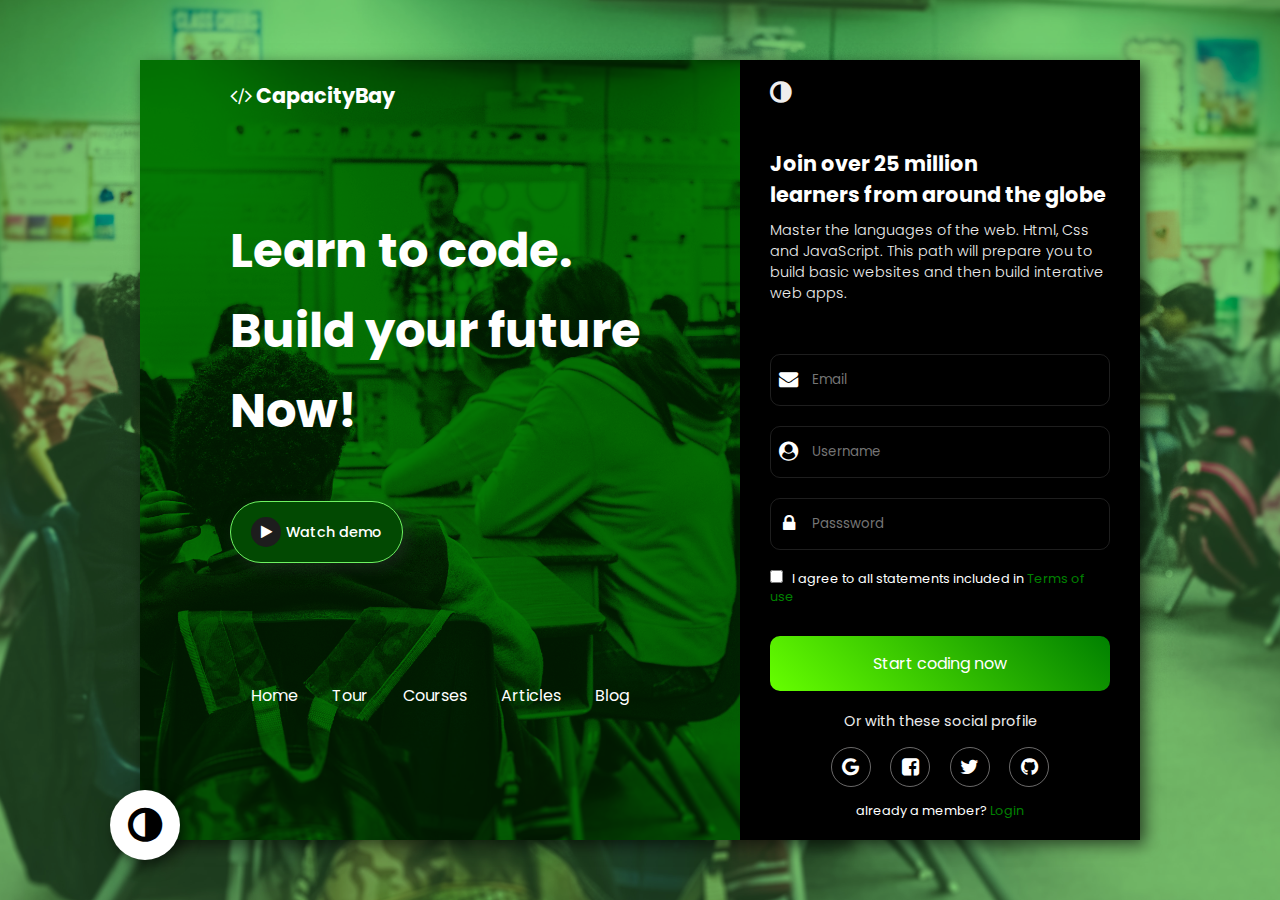
<file: index.html>
<!DOCTYPE html>
<html lang="en">
  <head>
    <meta charset="UTF-8" />
    <meta http-equiv="X-UA-Compatible" content="IE=edge" />
    <meta name="viewport" content="width=device-width, initial-scale=1.0" />
    <title>Beautiful Form</title>
    <link
      rel="stylesheet"
      href="https://cdnjs.cloudflare.com/ajax/libs/font-awesome/4.7.0/css/font-awesome.min.css"
    />
    <link rel="stylesheet" href="style.css" />
  </head>
  <body>
    <div class="ytvideo">
        <div class="close">
            <i class="fa fa-times"></i>
        </div>
        <iframe width="560" height="315" src="https://www.youtube.com/embed/Ky_aUrzArt4" title="YouTube video player" frameborder="0" allow="accelerometer; clipboard-write; encrypted-media; gyroscope; picture-in-picture" allowfullscreen></iframe>
      </div>
      <div class="container">
    <div class="wrapper">
      <!-- background section  -->
      <div class="input-con">
        <div class="row">
          <div class="logo"><i class="fa fa-code"></i> CapacityBay</div>

          <div class="learnto">
            <h1>
              Learn to code. <br />
              Build your future <br />
              Now!
            </h1>
            <div class="play-btn">
              <div class="icon-con">
                <i class="fa fa-play"></i>
              </div>
              <span>Watch demo</span>
            </div>
          </div>
          <nav>
            <ul>
              <li><a href="#">Home</a></li>
              <li><a href="#">Tour</a></li>
              <li><a href="#">Courses</a></li>
              <li><a href="#">Articles</a></li>
              <li><a href="#">Blog</a></li>
            </ul>
          </nav>
          <div class="adjust">
            <i class="fa fa-adjust"></i>
          </div>
        </div>
        
      </div>
      <!-- background session end  -->
      <!-- form section start  -->
      <div class="form-con">
          <div class="form-over">
              <div class="spinner"><i class="fa fa-spinner"></i></div>
              <div class="set-ico">
                <i class="fa fa-adjust"></i>
              </div>
              <div class="join">
                  <h1>Join over 25 million <br> learners from around the globe</h1>
                  <p>Master the languages of the web. Html, Css and JavaScript. This path will prepare you to build basic websites and then build interative web apps.</p>
              </div>
              <form action="#">
                  <div class="input-cone">
                      <div class="input-icon">
                        <i class="fa fa-envelope"></i>
                      </div>
                      <input class="form-control" type="email" name="email" placeholder="Email">
                  </div>
                  <div class="input-cone">
                      <div class="input-icon">
                        <i class="fa fa-user-circle"></i>
                      </div>
                      <input class="form-control" type="text" name="username" placeholder="Username">
                  </div>
                  <div class="input-cone">
                      <div class="input-icon">
                        <i class="fa fa-lock"></i>
                      </div>
                      <input class="form-control" type="password" name="passsword" placeholder="Passsword">
                  </div>
                  <div class="agree">
                      <input type="checkbox" name="agree"> &nbsp;
                      <span>I agree to all statements included in <a href="#">Terms of use</a></span>
                  </div>
                  <div class="start-code">
                      <a href="#" class="btn">Start coding now</a>
                  </div>
                  <span class="or">Or with these social profile</span>
                  <div class="social-icons">
                      <div class="social-ic">
                        <i class="fa fa-google"></i>
                      </div>
                      <div class="social-ic">
                        <i class="fa fa-facebook-square"></i>
                      </div>
                      <div class="social-ic">
                        <i class="fa fa-twitter"></i>
                      </div>
                      <div class="social-ic">
                        <i class="fa fa-github"></i>
                      </div>
                  </div>
                  <div class="member">
                      already a member? <a href="#">Login</a>
                  </div>
              </form>
          </div>
        
      </div>
    </div>
</div>
    <!-- form section end  -->
    <script src="./main.js"></script>
  </body>
</html>
</file>
<file: style.css>
@import url('https://fonts.googleapis.com/css2?family=Poppins:ital,wght@0,100;0,200;0,300;0,400;0,500;0,600;0,700;0,800;0,900;1,100;1,200;1,300;1,400;1,500;1,600;1,700;1,800;1,900&display=swap');
*{
    margin: 0;
    padding: 0;
    box-sizing: border-box;
    font-family: 'Poppins', sans-serif;
}
.ytvideo{
    position: absolute;
    top: 0;
    right: 0;    
    bottom: 0;
    left: 0;
    background-color: rgba(0,0,0,0.5);
    display: none;
    justify-content: center;
    align-items: center;
    z-index: 30;
    transition: all .3s ease-in-out;
}
.ytvideo.yopen{
    display: flex;
}
.close{
    position: absolute;
    top: 40px;
    right: 50px;
    display: flex;
    justify-content: center;
    align-items: center;
    cursor: pointer;
}
.close .fa{
    font-size: 2rem;
    color: #fff;
}
.container{
    width: 100%;
    height: 100vh;
    background: #4d884d url(./bg1.jpg);
    background-size: cover;
    background-attachment: fixed;
    background-position: center;
    background-blend-mode: overlay;
    display: flex;
    justify-content: center;
    align-items: center;
    overflow: scroll;
}
.wrapper{
    width: 90%;
    max-width: 1000px;
    height: fit-content;
    display: flex;
    box-shadow: 5px 5px 15px rgba(0,0,0,.6);
    
}
.wrapper .input-con{
    background: #024902 url(./bg1.jpg);
    background-repeat: no-repeat;
    background-size: cover;
    background-position: center;
    background-blend-mode: overlay;
    width: 60%;
    /* height: 100%; */
    position: relative;
}
.row{
    width: 70%;
    /* max-width: 70%; */
    margin: 0 auto;
    height: 100%;
}
.wrapper .form-con{
    width: 40%;
    background-color: #000;
    padding-bottom: 20px;
}
.wrapper .input-con .logo{
    font-size: 1.3rem;
    font-weight: bold;
    color: #fff;
    padding-top: 20px;
}
.wrapper nav{
    width: 100%;
}
.wrapper nav ul{
    display: flex;
    width: 90%;
    max-width: 400px;
    margin: 0 auto;
    justify-content: space-between;
    align-items: center;
}
.wrapper nav ul li{
    list-style: none;
}
.wrapper nav ul li a{
    text-decoration: none;
    color: #fff;
}
.wrapper .input-con .learnto{
    width: 100%;
    margin-top: 100px;
}
.wrapper .input-con .learnto h1{
    font-size: 3rem;
    line-height: 5rem;
    margin-bottom: 50px;
    color: #fff;
}
.play-btn{
    width: fit-content;
    border: 1px solid #6ef362;
    padding: 15px 20px;
    background-color: #024902;
    border-radius: 50px;
    display: flex;
    align-items: center;
    justify-content: center;
    margin-bottom: 120px;
    cursor: pointer;
    box-shadow: 5px 5px 15px rgba(43, 46, 48, 0.461);
    transition: all linear;
    animation: bounce 1s alternate infinite;
}
@keyframes bounce {
    0%{
        transform: scale(0.8);
    }
    100%{
        transform: scale(1.1);
    }
}
.play-btn .icon-con{
    background-color: #1d1d1d;
    width: 30px;
    height: 30px;
    border-radius: 50px;
    display: flex;
    justify-content: center;
    align-items: center;
    margin-right: 5px;
}
.play-btn .fa{
    font-size: 0.9rem;
    color: #fff;
}
.play-btn span{
    font-size: 0.9rem;
    font-weight: bold;
    color: #fff;
    font-weight: 500;
}
.adjust{
    position: absolute;
    bottom: -20px;
    left: -30px;
    background-color: #fff;
    width: 70px;
    height: 70px;
    display: flex;
    justify-content: center;
    align-items: center;
    border-radius: 40px;
    box-shadow: 5px 5px 15px rgba(0,0,0,.6);
}
.adjust .fa{
    font-size: 2.5rem;
}

/* second section  */
.form-over{
    max-width: 85%;
    margin: 0 auto;
    position: relative;
}
.set-ico{
    width: 100%;
    padding: 20px 0px;
}
.set-ico .fa{
    font-size: 25px;
    color: #eee;
}
.join{
    padding: 20px 0;
}
.join h1{
    color: #fff;
    font-size: 1.3rem;
    margin-bottom: 10px;
}
.join p{
    color: #eee;
    font-size: 0.9rem;
    font-weight: 300;
}
form{
    width: 100%;
    margin-top: 30px;
}
.input-cone{
    display: flex;
    width: 100%;
    /* box-shadow: 2px 2px 20px rgba(255, 255, 255, 0.2); */
    border: 1px solid rgba(100, 99, 99, 0.3);
    border-radius: 10px;
    transition: all .2s ease-in-out;
    margin-bottom: 20px;
}
.input-icon{
    width: 40px;
    height: 50px;
    display: flex;
    justify-content: center;
    align-items: center;
}
.input-icon .fa{
    color: #fff;
    font-size: 1.2rem;
}
.form-control{
    width: 100%;
    outline: none;
    background-color: transparent;
    border: none;
    padding-left: 5px;
    color: #fff;
}
.input-cone:focus-within  {
    border: solid rgba(1, 87, 27, 0.6);
    border-top: 1px;
    border-bottom: 1px;
}
.agree{
    width: 100%;
    font-size: 0.8rem;
    color: #fff;
}
.agree span a{
    text-decoration: none;
    color: green;
}
.start-code{
    width: 100%;
    margin-top: 30px;
    margin-bottom: 20px;
}
.start-code a{
    display: block;
    text-align: center;
    text-decoration: none;
    color: #fff;
    border-radius: 10px;
    width: 100%;
    padding: 15px;
    transition: all .7s linear;
    background: linear-gradient(45deg,rgb(102, 255, 0), green);
}
.start-code a:hover{
    background: linear-gradient(45deg,green, rgb(102, 255, 0));
}
.or{
    width: 100%;
    display: block;
    text-align: center;
    color: #eee;
    font-size: 0.9rem;
}
.social-icons{
    width: 70%;
    margin: 15px auto;
    display: flex;
    justify-content: space-around;
    align-items: center;
}
.social-icons .social-ic{
    width: 40px;
    height: 40px;
    border: 1px solid rgba(177, 175, 175, 0.6);
    border-radius: 30px;
    display: flex;
    justify-content: center;
    align-items: center;
    cursor: pointer;
}
.social-icons .social-ic .fa{
    font-size: 20px;
    color: #fff;
}
.member{
    width: 100%;
    color: #fff;
    text-align: center;
    font-size: 0.8rem;
}
.member a{
    text-decoration: none;
    color: green;
}
.spinner{
    display: none;
    position: absolute;
    top: 50%;
    left: 50%;
    transform: translate(-50%, -50%);
}
.spinner.spinning{
    display: block;
}
.spinner.spinning .fa{
    font-size: 4rem;
    color: rgb(0, 134, 45);
    transition: all linear;
    animation: spin 1.2s linear infinite;
}
@keyframes spin {
    to{
        transform: rotate(360deg);
    }
}

@media screen and (max-width: 865px) {
    .wrapper .input-con{
        width: 50%;
    }
    .wrapper .form-con{
        width: 50%;
    }
    .row{
        width: 95%;
    }
    .wrapper .input-con .learnto h1{
        font-size: 2.5rem;
        line-height: 50px;
    }
}
@media screen and (max-width: 604px){
    .wrapper{
        margin-top: 30px;
    }
    .wrapper .input-con{
        display: none;
    }
    .wrapper .form-con{
        width: 100%;
        margin: 0 auto;
        
    }
}
</file>
